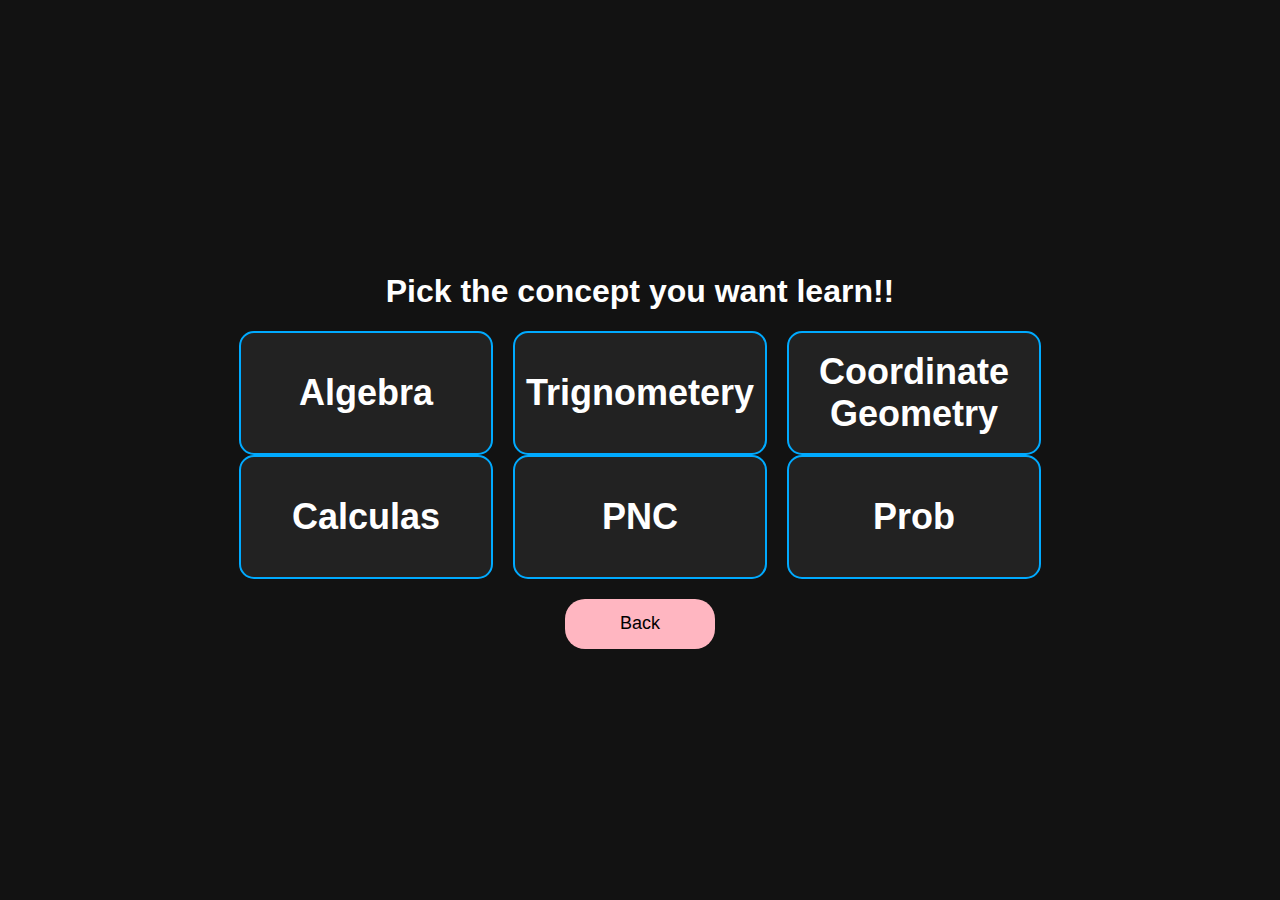
<file: Mathematics.html>
<!DOCTYPE html>
<html lang="en">
<head>
    <meta charset="UTF-8">
    <meta name="viewport" content="width=device-width, initial-scale=1.0">
    <title>Mathematics</title>
    <link rel="stylesheet" href="styles.css">
</head>
      <h1>Pick the concept you want learn!!</h1>
  <body><div class="buttons">
            <a href="Page1.html" class="button">Algebra</a>
            <a href="Page2.html" class="button">Trignometery</a>
            <a href="Page3.html" class="button">Coordinate Geometry</a>
        </div>


<div class="buttons">
            <a href="Page1.html" class="button">Calculas</a>
            <a href="Page2.html" class="button">PNC</a>
            <a href="Page3.html" class="button">Prob</a>
        </div>
</body>
</html>
<button class="back-button">Back</button>
<script>
    document.querySelector(".back-button").addEventListener("click", function() {
        window.history.back();
    });
</script>
</file>
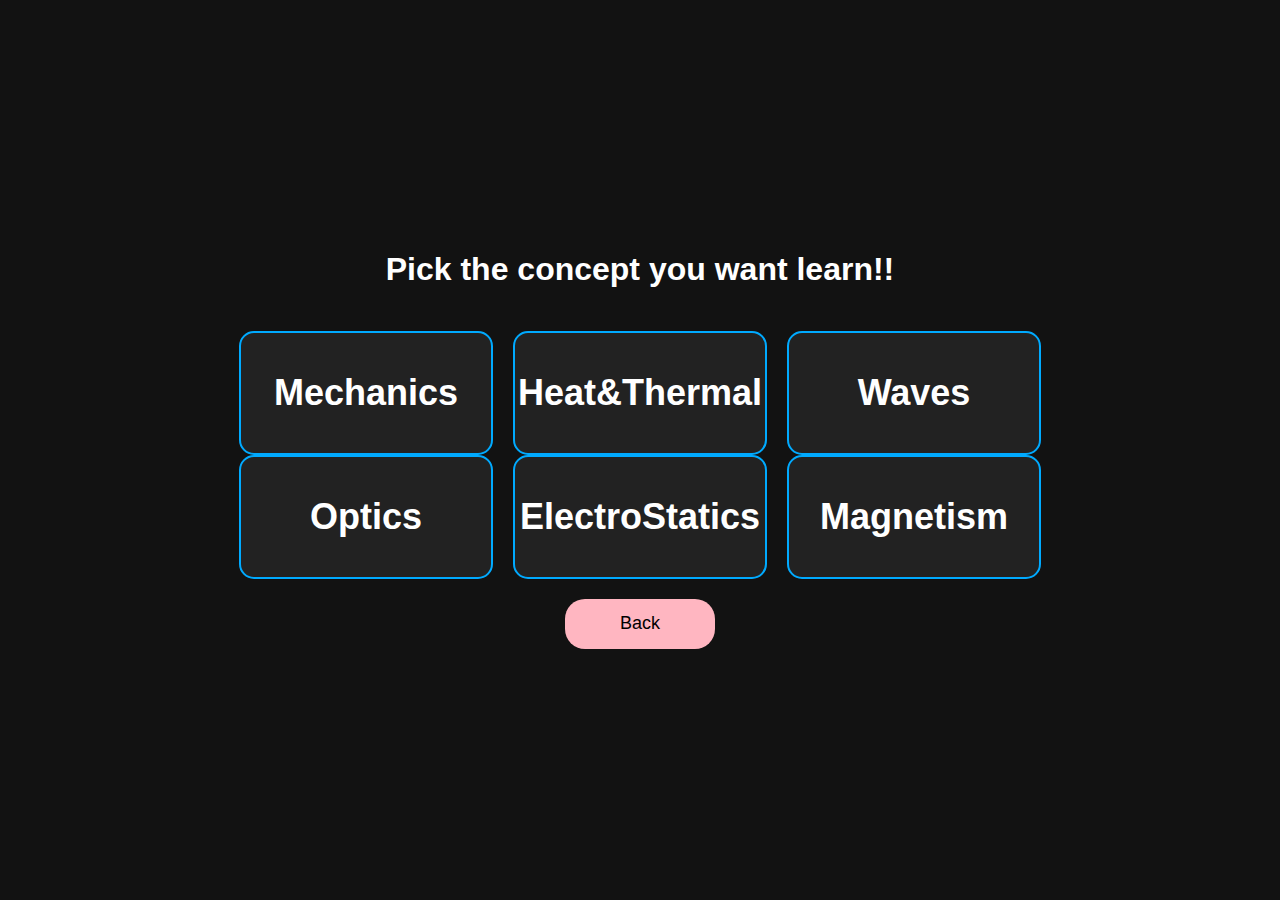
<file: Physics.html>
<!DOCTYPE html>
<html lang="en">
<head>
    <meta charset="UTF-8">
    <meta name="viewport" content="width=device-width, initial-scale=1.0">
    <title>Physics</title>
    <link rel="stylesheet" href="styles.css">
</head>
<body><h1>Pick the concept you want learn!!<h1>

<div class="buttons">
            <a href="Page1.html" class="button">Mechanics</a>
            <a href="Page2.html" class="button">Heat&Thermal</a>
            <a href="Page3.html" class="button">Waves</a>
        </div>
<div class="buttons">
            <a href="Page1.html" class="button">Optics</a>
            <a href="Page2.html" class="button">ElectroStatics</a>
            <a href="Page3.html" class="button">Magnetism</a>
        </div>
</body>
</html>
<button class="back-button">Back</button>
<script>
    document.querySelector(".back-button").addEventListener("click", function() {
        window.history.back();
    });
</script>
</file>
<file: styles.css>
body {
    background-color: #121212;
    color: #fff;
    font-family: Arial, sans-serif;
    text-align: center;
    display: flex;
    flex-direction: column;
    justify-content: center;
    align-items: center;
    height: 100vh;
    margin: 0;
}

.search-bar {
    width: 60%;
    padding: 10px;
    font-size: 16px;
    border: none;
    border-radius: 5px;
    outline: none;
    background: #1e1e1e;
    color: white;
    margin-bottom:0px;
    text-align: top;
}

.buttons {
    display: flex;
    gap: 20px;
}

.button {
    width: 300px;
    height: 200px;
    display: flex;
    align-items: center;
    justify-content: center;
    text-decoration: none;
    font-size: 36px;
    font-weight: bold;
    color: #00aaff;
    background: #222;
    border: 2px solid #00aaff;
    border-radius: 10px;
    transition: 0.3s ease;
}

.button:hover {
    background: #00aaff;
    color: #121212;
}
.search-container {
    position: absolute;
    top: 15px;  /* Distance from the top */
    right: 30px;  /* Distance from the right */
    display: flex;
    align-items: center;
    background: #1e1e1e;
    border-radius: 5px;
    padding: 5px 10px;
}
.search-bar {
    background: transparent;
    border: none;
    outline: none;
    color: white;
    padding: 8px;
    font-size: 16px;
}

.search-icon {
    color: #00aaff;
    font-size: 18px;
    margin-left: 5px;
    cursor: pointer;
}

.JEE-Visuals{
    position: absolute;
    top: 50px;
    left: 35px;
    font-size: 50px;  /* Bigger text */
    font-weight: bold;
    color: #00aaff;  /* Bright blue */
    text-transform: uppercase;
    font-family: 'Arial', sans-serif;

}
.JEE-Visuals {
    font-family: 'Minecraft', sans-serif; /* Use the correct font name */
    font-size: 50px;
    font-weight: bold;
    color: #00aaff;
    text-transform: uppercase;
}
.buttons {
    display: flex;
    justify-content: center;  /* Centers buttons */
    gap: 15px;  /* Adds space between buttons */
    flex-direction:row
}
.buttons {
    display: flex;
    flex-wrap: wrap; /* Allows wrapping if needed */
    justify-content: center; /* Center buttons */
    gap: 20px; /* Adds spacing between buttons (both horizontal & vertical) */
}
.button {
    flex: 1; /* Makes buttons evenly spaced */
    max-width: 300px; /* Ensures buttons don't stretch too much */
    text-align: center; /* Keeps text centered */
}
.back-button {
    width: 150px; /* Set a fixed width */
    height: 50px; /* Set a fixed height */
    border-radius: 25px; /* Makes it a horizontal cylinder */
    background-color: blue; /* Adjust as needed */
    color: white; /* Text color */
    text-align: center;
    display: flex;
    align-items: center;
    justify-content: center;
}
.back-button {
    background-color: #ffb6c1; /* Light Pink */
    color: black;
    font-size: 18px;
    border: none;
    border-radius: 20px; /* Makes it look like a pill */
    padding: 10px 30px; /* Adjust padding for the pill shape */
    text-align: center;
    cursor: pointer;
    display: inline-block;
    margin-top: 20px;
}
.category-button {
    margin: 10px; /* Adjust this value */
}
.physics-button {
    background-image: url('physics.jpg'); /* Replace with your actual image path */
    background-size: cover;
    background-position: center;
    color: white; /* Change text color for better visibility */
    text-align: center;
    padding: 20px 40px; /* Adjust size */
    font-size: 44px;
    border: none;
    display: inline-block;
    width: 200px; /* Adjust button size */
    height: 100px;
    text-decoration: none;
}

.chemistry-button {
    background-image: url('chemistry.jpg');
    background-size: cover;
    background-position: center;
    color: white;
    text-align: center;
    padding: 20px 40px;
    font-size: 42px;
    border: none;
    display: inline-block;
    width: 200px;
    height: 100px;
    text-decoration: none;
}

.maths-button {
    background-image: url('mathematics.jpg');
    background-size: cover;
    background-position: center;
    color: white;
    text-align: center;
    padding: 20px 40px;
    font-size: 40px;
    border: none;
    display: inline-block;
    width: 200px;
    height: 100px;
    text-decoration: none;
}
.physics-button {
    background: linear-gradient(rgba(0, 0, 0, 0.2), rgba(0, 0, 0, 0.2)), url('physics.jpg') no-repeat center center;
    background-size: cover;
    color: white;
}
.chemistry-button {
    background: linear-gradient(rgba(0, 0, 0, 0.2), rgba(0, 0, 0, 0.2)), url('chemistry.jpg') no-repeat center center;
    background-size: cover;
    color: white;
}
.mathematics-button {
    background: linear-gradient(rgba(0, 0, 0, 0.2), rgba(0, 0, 0, 0.2)), url('mathematics.jpg') no-repeat center center;
    background-size: cover;
    color: white;
}
.button {
    position: relative;
    display: inline-block;
    width: 250px; /* Adjust as needed */
    height: 120px; /* Adjust as needed */
    text-align: center;
    text-decoration: none;
    color: white; /* Ensures visibility */
    font-size:44px; /* Increases readability */
    font-weight: bold;
    font-family: 'Arial', sans-serif;
    border-radius: 15px; /* Rounded corners */
    overflow: hidden;
}

.button span {
    position: absolute;
    top: 50%;
    left: 50%;
    transform: translate(-50%, -50%);
}
.button:hover {
    opacity: 0.8;
    transform: scale(1.1);
    transition: 0.3s ease-in-out;
}
.button {
    font-family: 'Poppins', sans-serif;
}
.button {
    position: relative;
    display: flex;
    justify-content: center;  /* Centers horizontally */
    align-items: center;      /* Centers vertically */
    width: 250px;             /* Adjust size as needed */
    height: 120px;            /* Adjust size as needed */
    text-decoration: none;
    color: white;             /* Ensures visibility */
    font-size: 36px;          /* Adjust size */
    font-weight: bold;
    font-family: 'Poppins', sans-serif;
    border-radius: 15px;      /* Rounded corners */
    overflow: hidden;
    text-align: center;
}

.button span {
    display: flex;
    justify-content: center;
    align-items: center;
    width: 100%;
    height: 100%;
}
/* Chatbot Button */
#chatbot-btn {
    position: fixed;
    width:100px;  /* Adjust to desired size */
    height:100px; /* Adjust to desired size */
    bottom:20px; /* Distance from bottom */
    right: 20px; /* Distance from right */
    border-radius: 15px; /* Tablet shape */
    background-color: #111; /* Dark theme background */
    color: #00aaff; /* Bright blue text */
    border: 2px solid #00aaff; /* Blue border */
    font-size: 18px;
    font-weight: bold;
    cursor: pointer;
    transition: all 0.3s ease;
    box-shadow: 0px 0px 10px rgba(0, 170, 255, 0.5); /* Soft glow effect */
}

/* Hover effect */
#chatbot-btn:hover {
    background-color: #00aaff; /* Blue background on hover */
    color: #111; /* Dark text on hover */
    box-shadow: 0px 0px 15px rgba(0, 170, 255, 0.8);
}

/* Customizable class */
.custom-chatbot-btn {
    background-image: url('chatbot.png'); /* Add image */
    background-size: cover;
    width: 25px; /* Adjust width */
    height: 15px; /* Adjust height */
}
#chatbot-btn img {
  width: 120%;
  height: 120%;
  object-fit: fill;
  border-radius:30%;
}

#chatbot-btn:hover {
  transform: scale(1.1);
}
#chatbot-btn {
    position: fixed;
    bottom: 20px; /* Distance from the bottom */
    right: 20px; /* Distance from the right */
    width: 80px; /* Adjust the size */
    height: 80px; /* Adjust the size */
    background: url('chatbot.jpg') no-repeat center center; /* Set the image */
    background-size: cover;
    border: 2px solid #00aaff; /* Blue border */
    border-radius: 15px;
    cursor: pointer;
    display: flex;
    align-items: center;
    justify-content: center;
    flex-direction: column; /* Stack text above icon */
}

#chatbot-btn span {
    color: #00aaff; /* Bright blue text */
    font-size: 22px; /* Adjust text size */
    font-weight: bold;
    margin-bottom: 100px; /* Space between text and icon */
}
#chatbot-btn
    background-size: cover;
    border: 2px solid #00aaff;
    border-radius: 15px;
    cursor: pointer;
    display: flex;
    align-items: center;
    justify-content: center;
    flex-direction: column;
    text-align: center;
    position: relative;
}

#chatbot-btn span {
    position: fixed;
    bottom: 20px;
    right: 20px;
    width: 80px;
    border: 2px solid #00aaff;
    border-radius: 15px;
    cursor: pointer;
    display: flex;
    height: 80px;
    font-size: 14px;
    font-weight: bold;
    visibility: visible; /* Always visible */
    transition: 0.3s;
}

/* Change text on hover */
#chatbot-btn:hover span::after {
    content: "AI";
}
.hover-container {
    position: relative;
    width: 100px; /* Adjust as needed */
    height: 100px; /* Adjust as needed */
}

.default img {
    width: 100%;
    height: 100%;
    display: block;
}

.hovered {
    position: absolute;
    top: 0;
    left: 0;
    width: 100%;
    height: 100%;
    background: rgba(0, 0, 0, 0.8);
    color: cyan;
    display: flex;
    align-items: center;
    justify-content: center;
    border: 2px solid cyan;
    border-radius: 10px;
    font-size: 16px;
    font-weight: bold;
    text-align: center;
    opacity: 0;
    transition: opacity 0.3s;
}

.hover-container:hover .default {
    opacity: 0;
}

.hover-container:hover .hovered {
    opacity: 1;
}
.chat-container {
    position: fixed;
    bottom: 20px;
    right: 20px;
    width: 300px;
    background: #222;
    border: 1px solid #00aaff;
    padding: 10px;
    border-radius: 10px;
    color: white;
}

#chat-box {
    height: 200px;
    overflow-y: auto;
    margin-bottom: 10px;
    background: #111;
    padding: 5px;
    border-radius: 5px;
}

#user-input {
    width: 80%;
    padding: 5px;
    border: none;
    border-radius: 5px;
}

button {
    background: #00aaff;
    border: none;
    padding: 5px;
    color: white;
    border-radius: 5px;
    cursor: pointer;
}
</file>
